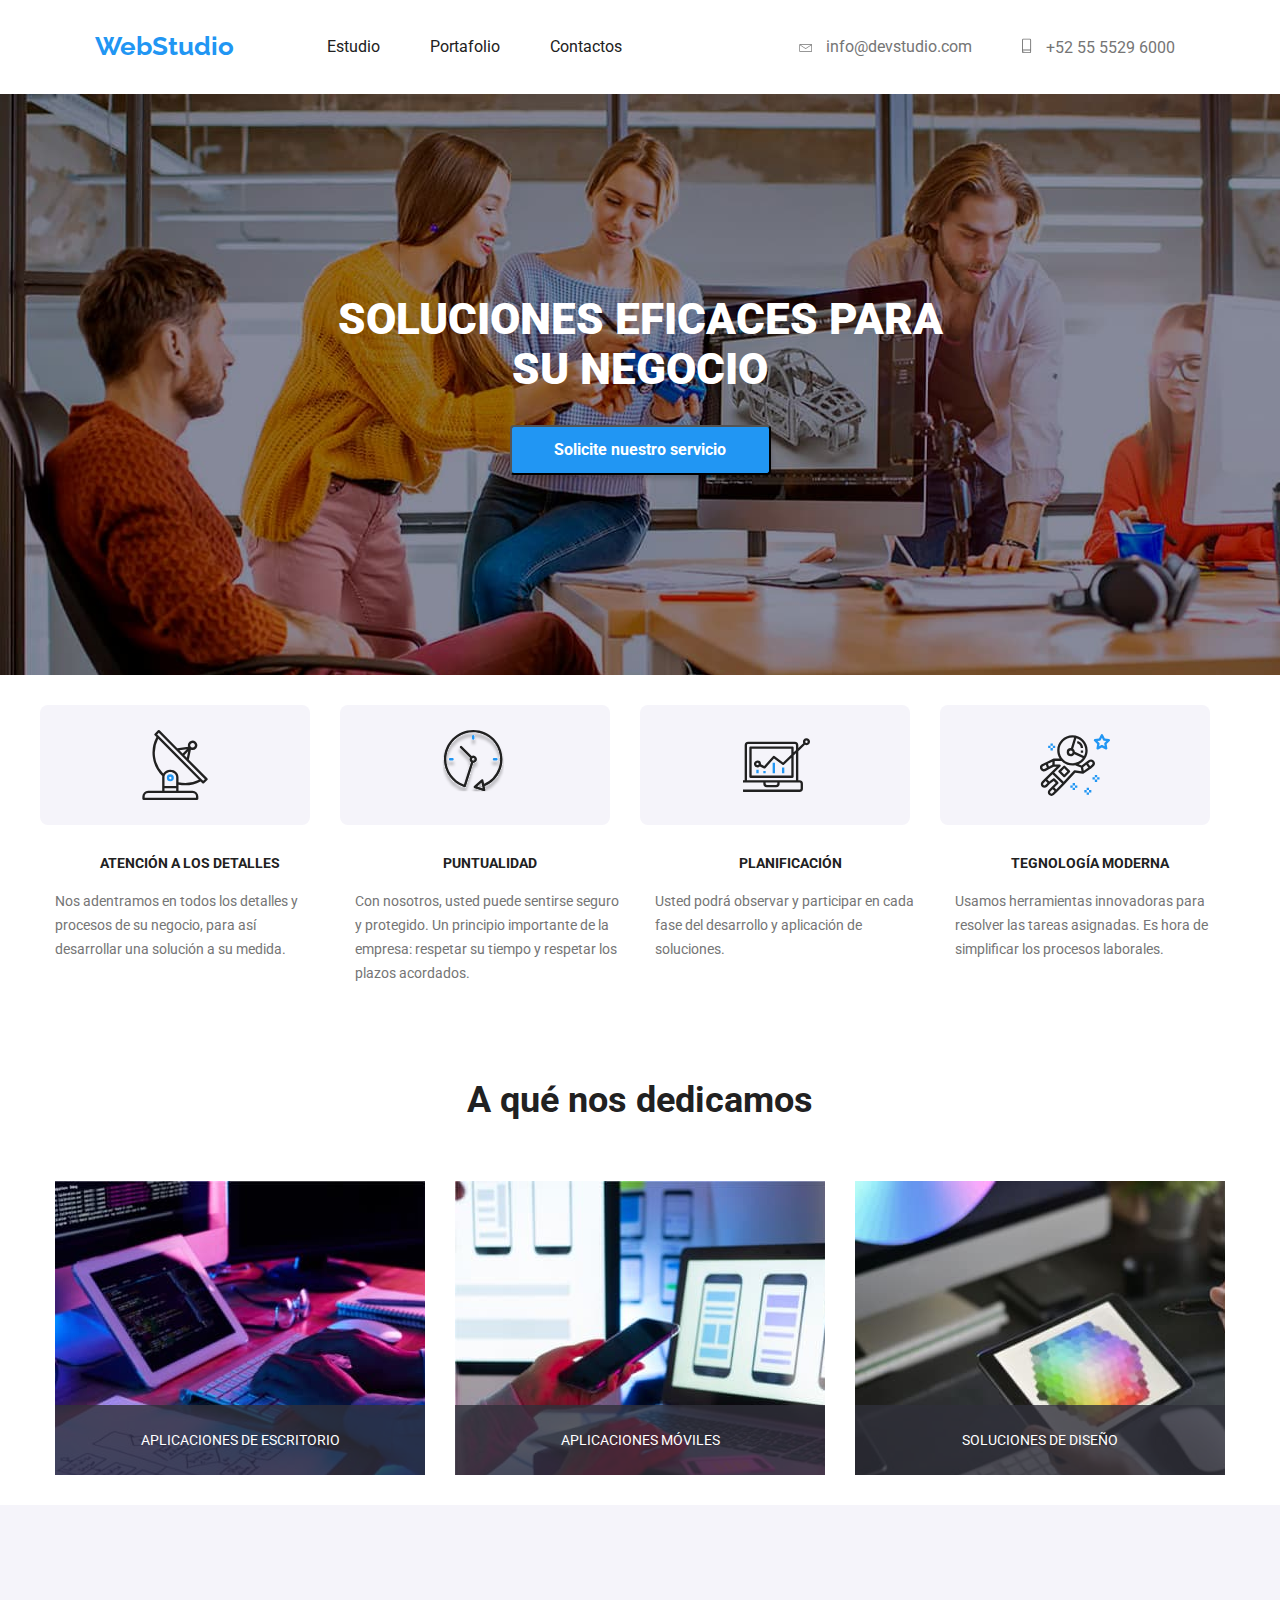
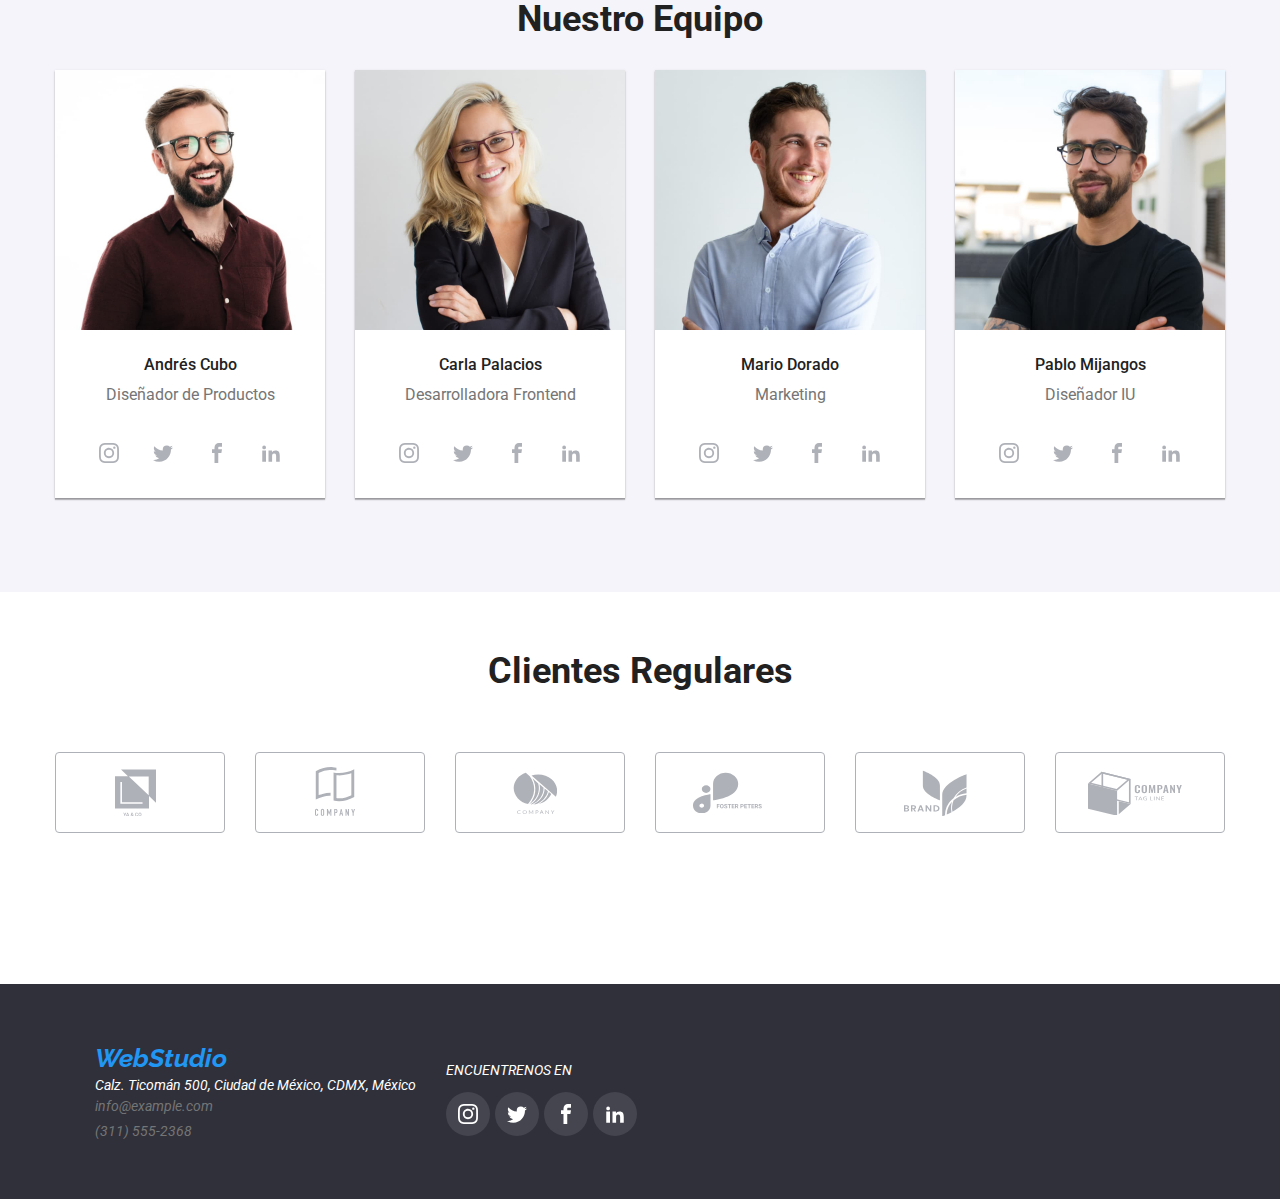
<file: index.html>
<!DOCTYPE html>
<html lang="en">
  <head>
    <meta charset="UTF-8" />
    <meta http-equiv="X-UA-Compatible" content="IE=edge" />
    <meta name="viewport" content="width=device-width, initial-scale=1.0" />
    <title>goit-markup-hw-04</title>
    <link
      rel="stylesheet"
      href="https://cdnjs.cloudflare.com/ajax/libs/modern-normalize/1.0.0/modern-normalize.min.css"
    />
    <link rel="stylesheet" href="./css/styles.css" />
    <link rel="preconnect" href="https://fonts.googleapis.com" />
    <link rel="preconnect" href="https://fonts.gstatic.com" crossorigin />
    <link
      href="https://fonts.googleapis.com/css2?family=Raleway:wght@700&family=Roboto:wght@400;500;700;900&display=swap"
      rel="stylesheet"
    />
  </head>

  <body>
    <div class="container">
      <header>
        <nav>
          <ul class="menu">
            <li>
              <a href="./index.html" class="Logo">WebStudio</a>
            </li>
            <li class="link-list"><a href="" class="link">Estudio</a></li>
            <li class="link-list">
              <a href="./portfolio.html" class="link">Portafolio</a>
            </li>
            <li class="link-list"><a href="" class="link">Contactos</a></li>
          </ul>
        </nav>
        <div class="info">
          <a href="mailto:info@devstudio.com" class="mail-tel link-list">
            <svg class="icon" width="16" height="12">
              <use href="images/icons.svg#envelope"></use>
            </svg>
            info@devstudio.com
          </a>
          <a href="tel:+525555296000" class="mail-tel link-list">
            <svg class="icon" width="10" height="16">
              <use href="images/icons.svg#mobile"></use>
            </svg>
            +52 55 5529 6000</a
          >
        </div>
      </header>
    </div>

    <div class="information">
      <div class="title">
        <h1>SOLUCIONES EFICACES PARA <br />SU NEGOCIO</h1>
        <button type="button" class="button">Solicite nuestro servicio</button>
      </div>
    </div>

    <div class="container">
      <ul class="list">
        <li>
          <div class="icon-info">
            <svg width="70" height="70">
              <use href="images/icons.svg#antena"></use>
            </svg>
          </div>
          <h4>ATENCIÓN A LOS DETALLES</h4>
          <p class="text">
            Nos adentramos en todos los detalles y procesos de su negocio, para
            así desarrollar una solución a su medida.
          </p>
        </li>
        <li>
          <div class="icon-info">
            <svg width="70" height="70">
              <use href="images/icons.svg#clock"></use>
            </svg>
          </div>
          <h4>PUNTUALIDAD</h4>
          <p class="text">
            Con nosotros, usted puede sentirse seguro y protegido. Un principio
            importante de la empresa: respetar su tiempo y respetar los plazos
            acordados.
          </p>
        </li>
        <li>
          <div class="icon-info">
            <svg width="70" height="70">
              <use href="images/icons.svg#diagrama"></use>
            </svg>
          </div>
          <h4>PLANIFICACIÓN</h4>
          <p class="text">
            Usted podrá observar y participar en cada fase del desarrollo y
            aplicación de soluciones.
          </p>
        </li>
        <li>
          <div class="icon-info">
            <svg width="70" height="70">
              <use href="images/icons.svg#astronauta"></use>
            </svg>
          </div>
          <h4>TEGNOLOGÍA MODERNA</h4>
          <p class="text">
            Usamos herramientas innovadoras para resolver las tareas asignadas.
            Es hora de simplificar los procesos laborales.
          </p>
        </li>
      </ul>
    </div>

    <div class="container">
      <h2>A qué nos dedicamos</h2>
      <ul class="list">
        <li class="box one">
          <div class="text-dedi">
            <p>APLICACIONES DE ESCRITORIO</p>
          </div>
        </li>
        <li class="box two">
          <div class="text-dedi">
            <p>APLICACIONES MÓVILES</p>
          </div>
        </li>
        <li class="box three">
          <div class="text-dedi">
            <p>SOLUCIONES DE DISEÑO</p>
          </div>
        </li>
      </ul>
    </div>

    <div class="team-wrap">
      <div class="container">
        <h2>Nuestro Equipo</h2>
        <ul class="list">
          <li class="list-people box-people">
            <figure>
              <img
                src="images/imagen4.jpg"
                alt="Andrés Cubo Diseñador"
                width="270"
              />
              <figcaption>
                <h5>Andrés Cubo</h5>
                <p class="text-face">Diseñador de Productos</p>
              </figcaption>
            </figure>
            <ul class="list">
              <li class="social">
                <a href="" class="social-links">
                  <svg class="social-font" width="20" height="20">
                    <use href="images/icons.svg#instagram"></use>
                  </svg>
                </a>
              </li>
              <li class="social">
                <svg class="social-font" width="20" height="20">
                  <use href="images/icons.svg#twitter"></use>
                </svg>
              </li>
              <li class="social">
                <svg class="social-font" width="20" height="20">
                  <use href="images/icons.svg#facebook"></use>
                </svg>
              </li>
              <li class="social">
                <svg class="social-font" width="20" height="20">
                  <use href="images/icons.svg#linkedin"></use>
                </svg>
              </li>
            </ul>
          </li>
          <li class="list-people box-people">
            <figure>
              <img
                src="images/imagen5.jpg"
                alt="Carla Palacios Desarrolladora"
                width="270"
              />
              <figcaption>
                <h5>Carla Palacios</h5>
                <p class="text-face">Desarrolladora Frontend</p>
              </figcaption>
            </figure>
            <ul class="list">
              <li class="social">
                <a href="" class="social-links">
                  <svg class="social-font" width="20" height="20">
                    <use href="images/icons.svg#instagram"></use>
                  </svg>
                </a>
              </li>
              <li class="social">
                <svg class="social-font" width="20" height="20">
                  <use href="images/icons.svg#twitter"></use>
                </svg>
              </li>
              <li class="social">
                <svg class="social-font" width="20" height="20">
                  <use href="images/icons.svg#facebook"></use>
                </svg>
              </li>
              <li class="social">
                <svg class="social-font" width="20" height="20">
                  <use href="images/icons.svg#linkedin"></use>
                </svg>
              </li>
            </ul>
          </li>
          <li class="list-people box-people">
            <figure>
              <img
                src="images/imagen6.jpg"
                alt="Mario Dorado Marketing"
                width="270"
              />
              <figcaption>
                <h5>Mario Dorado</h5>
                <p class="text-face">Marketing</p>
              </figcaption>
            </figure>
            <ul class="list">
              <li class="social">
                <a href="" class="social-links">
                  <svg class="social-font" width="20" height="20">
                    <use href="images/icons.svg#instagram"></use>
                  </svg>
                </a>
              </li>
              <li class="social">
                <svg class="social-font" width="20" height="20">
                  <use href="images/icons.svg#twitter"></use>
                </svg>
              </li>
              <li class="social">
                <svg class="social-font" width="20" height="20">
                  <use href="images/icons.svg#facebook"></use>
                </svg>
              </li>
              <li class="social">
                <svg class="social-font" width="20" height="20">
                  <use href="images/icons.svg#linkedin"></use>
                </svg>
              </li>
            </ul>
          </li>
          <li class="list-people box-people">
            <figure>
              <img
                src="images/imagen7.jpg"
                alt="Pablo Mijangos Diseñador"
                width="270"
              />
              <figcaption>
                <h5>Pablo Mijangos</h5>
                <p class="text-face">Diseñador IU</p>
              </figcaption>
            </figure>
            <ul class="list">
              <li class="social">
                <a href="" class="social-links">
                  <svg class="social-font" width="20" height="20">
                    <use href="images/icons.svg#instagram"></use>
                  </svg>
                </a>
              </li>
              <li class="social">
                <svg class="social-font" width="20" height="20">
                  <use href="images/icons.svg#twitter"></use>
                </svg>
              </li>
              <li class="social">
                <svg class="social-font" width="20" height="20">
                  <use href="images/icons.svg#facebook"></use>
                </svg>
              </li>
              <li class="social">
                <svg class="social-font" width="20" height="20">
                  <use href="images/icons.svg#linkedin"></use>
                </svg>
              </li>
            </ul>
          </li>
        </ul>
      </div>
    </div>

    <div class="container client-reg">
      <h2 class="client">Clientes Regulares</h2>
      <ul class="list">
        <li>
          <a href="" class="companies-icon">
            <svg class="icon" width="41" height="47">
              <use href="images/icons.svg#ya-co"></use>
            </svg>
          </a>
        </li>
        <li>
          <a href="" class="companies-icon">
            <svg class="icon" width="40" height="52">
              <use href="images/icons.svg#company"></use>
            </svg>
          </a>
        </li>
        <li>
          <a href="" class="companies-icon">
            <svg class="icon" width="44" height="42">
              <use href="images/icons.svg#company-circle"></use>
            </svg>
          </a>
        </li>
        <li>
          <a href="" class="companies-icon">
            <svg class="icon" width="85" height="41">
              <use href="images/icons.svg#foster"></use>
            </svg>
          </a>
        </li>
        <li>
          <a href="" class="companies-icon">
            <svg class="icon" width="63" height="46">
              <use href="images/icons.svg#brand"></use>
            </svg>
          </a>
        </li>
        <li>
          <a href="" class="companies-icon">
            <svg class="icon" width="94" height="44">
              <use href="images/icons.svg#company-tag"></use>
            </svg>
          </a>
        </li>
      </ul>
    </div>

    <footer>
      <address class="container list-footer">
        <ul>
          <li>
            <a
              href="https://landres252.github.io/goit-markup-hw-01/"
              class="Logo"
              >WebStudio</a
            >
          </li>
          <li>
            <a class="address"
              >Calz. Ticomán 500, Ciudad de México, CDMX, México</a
            >
          </li>
          <li>
            <a href="mailto:info@example.com" class="mail-tel"
              >info@example.com</a
            >
          </li>
          <li class="tel">
            <a href="tel:+13115552368" class="mail-tel">(311) 555-2368</a>
          </li>
        </ul>
        <div class="find-footer">
          <p class="find">ENCUENTRENOS EN</p>
          <ul class="list">
            <li class="social-footer">
              <a href="" class="social-links">
                <svg class="social-font-footer" width="20" height="20">
                  <use href="images/icons.svg#instagram"></use>
                </svg>
              </a>
            </li>
            <li class="social-footer">
              <svg class="social-font-footer" width="20" height="20">
                <use href="images/icons.svg#twitter"></use>
              </svg>
            </li>
            <li class="social-footer">
              <svg class="social-font-footer" width="20" height="20">
                <use href="images/icons.svg#facebook"></use>
              </svg>
            </li>
            <li class="social-footer">
              <svg class="social-font-footer" width="20" height="20">
                <use href="images/icons.svg#linkedin"></use>
              </svg>
            </li>
          </ul>
        </div>
      </address>
    </footer>
  </body>
</html>
</file>
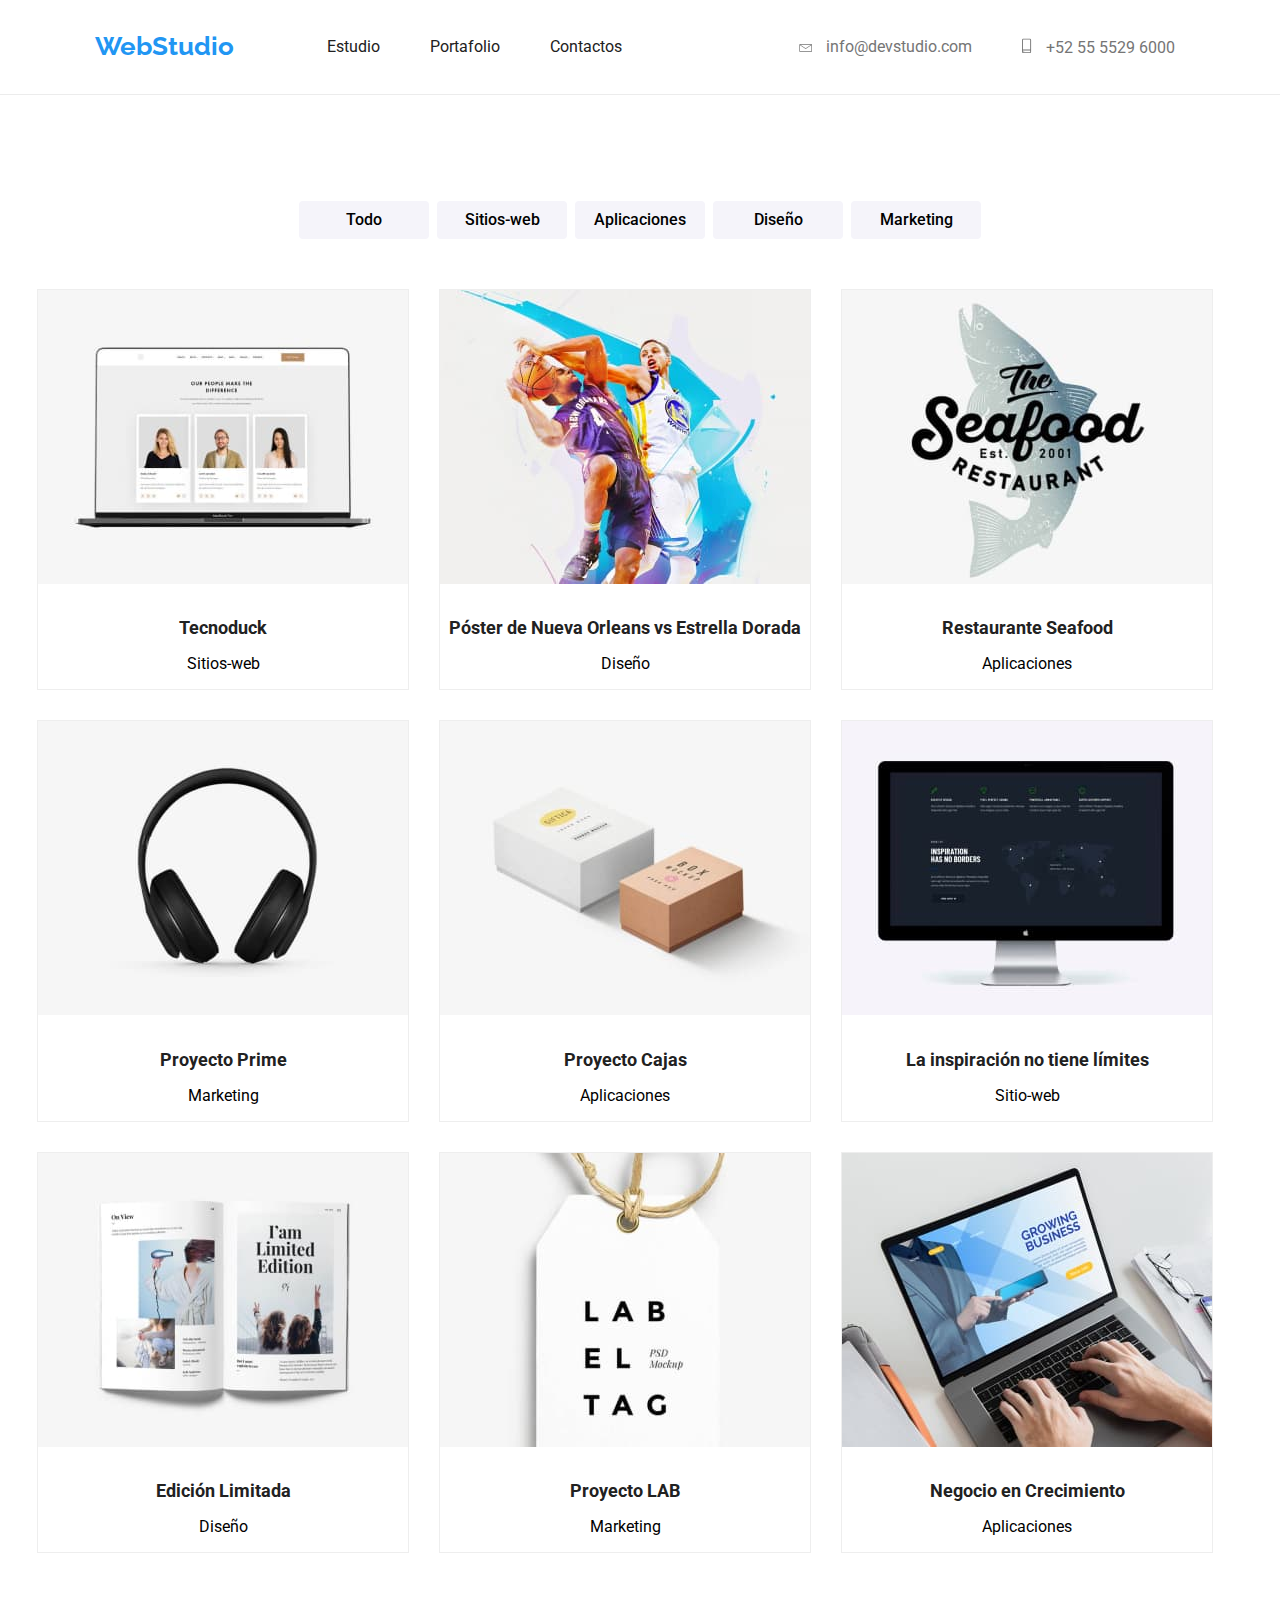
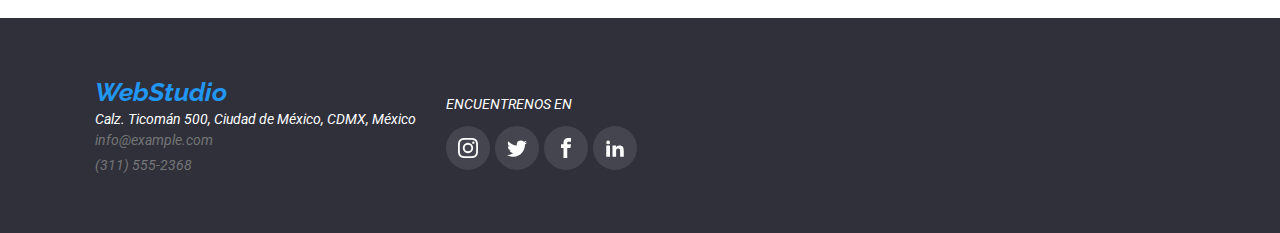
<file: portfolio.html>
<!DOCTYPE html>
<html lang="en">
  <head>
    <meta charset="UTF-8" />
    <meta http-equiv="X-UA-Compatible" content="IE=edge" />
    <meta name="viewport" content="width=device-width, initial-scale=1.0" />
    <title>Portafolio</title>
    <link
      rel="stylesheet"
      href="https://cdnjs.cloudflare.com/ajax/libs/modern-normalize/1.0.0/modern-normalize.min.css"
    />
    <link rel="stylesheet" href="./css/styles.css" />
    <link rel="preconnect" href="https://fonts.googleapis.com" />
    <link rel="preconnect" href="https://fonts.gstatic.com" crossorigin />
    <link
      href="https://fonts.googleapis.com/css2?family=Raleway:wght@700&family=Roboto:wght@400;500;700;900&display=swap"
      rel="stylesheet"
    />
  </head>
  <body>
    <div class="container">
      <header>
        <nav>
          <ul class="menu">
            <li>
              <a href="./index.html" class="Logo">WebStudio</a>
            </li>
            <li class="link-list"><a href="" class="link">Estudio</a></li>
            <li class="link-list">
              <a href="./portfolio.html" class="link">Portafolio</a>
            </li>
            <li class="link-list"><a href="" class="link">Contactos</a></li>
          </ul>
        </nav>
        <div class="info">
          <a href="mailto:info@devstudio.com" class="mail-tel link-list">
            <svg class="icon" width="16" height="12">
              <use href="images/icons.svg#envelope"></use>
            </svg>
            info@devstudio.com
          </a>
          <a href="tel:+525555296000" class="mail-tel link-list">
            <svg class="icon" width="10" height="16">
              <use href="images/icons.svg#mobile"></use>
            </svg>
            +52 55 5529 6000</a
          >
        </div>
      </header>
    </div>
    <div class="border">
      <div class="container buttons">
        <button type="button" class="button-portfolio">Todo</button>
        <button type="button" class="button-portfolio">Sitios-web</button>
        <button type="button" class="button-portfolio">Aplicaciones</button>
        <button type="button" class="button-portfolio">Diseño</button>
        <button type="button" class="button-portfolio">Marketing</button>
      </div>

      <div class="container-2 images-portfolio">
        <ul class="list">
          <li>
            <a>
              <div class="marginal">
                <img src="./images/ima1.jpg" alt="Sitios-web" width="370" />
                <h5 class="text-names">Tecnoduck</h5>
                <p class="text-descriptions">Sitios-web</p>
              </div>
            </a>
          </li>
          <li>
            <a>
              <div class="marginal">
                <img
                  src="./images/ima2.jpg"
                  alt="Poster-Nueva-Orleans"
                  width="370"
                />
                <h5 class="text-names">
                  Póster de Nueva Orleans vs Estrella Dorada
                </h5>
                <p>Diseño</p>
              </div>
            </a>
          </li>
          <li>
            <a>
              <div class="marginal">
                <img
                  src="./images/ima3.jpg"
                  alt="Restaurante-marino"
                  width="370"
                />
                <h5 class="text-names">Restaurante Seafood</h5>
                <p>Aplicaciones</p>
              </div>
            </a>
          </li>
          <li>
            <a>
              <div class="marginal">
                <img src="./images/ima4.jpg" alt="Audifonos" width="370" />
                <h5 class="text-names">Proyecto Prime</h5>
                <p>Marketing</p>
              </div>
            </a>
          </li>
          <li>
            <a>
              <div class="marginal">
                <img src="./images/ima5.jpg" alt="Dos-Cajas" width="370" />
                <h5 class="text-names">Proyecto Cajas</h5>
                <p>Aplicaciones</p>
              </div>
            </a>
          </li>
          <li>
            <a>
              <div class="marginal">
                <img
                  src="./images/ima6.jpg"
                  alt="Pantalla-inspiración"
                  width="370"
                />
                <h5 class="text-names">La inspiración no tiene límites</h5>
                <p>Sitio-web</p>
              </div>
            </a>
          </li>
          <li>
            <a>
              <div class="marginal">
                <img
                  src="./images/ima7.jpg"
                  alt="Libro-Edición-Limitada"
                  width="370"
                />
                <h5 class="text-names">Edición Limitada</h5>
                <p>Diseño</p>
              </div>
            </a>
          </li>
          <li>
            <a>
              <div class="marginal">
                <img src="./images/ima8.jpg" alt="Label" width="370" />
                <h5 class="text-names">Proyecto LAB</h5>
                <p>Marketing</p>
              </div>
            </a>
          </li>
          <li>
            <a>
              <div class="marginal">
                <img src="./images/ima9.jpg" alt="Laptop-negocio" width="370" />
                <h5 class="text-names">Negocio en Crecimiento</h5>
                <p>Aplicaciones</p>
              </div>
            </a>
          </li>
        </ul>
      </div>
    </div>

    <footer>
      <address class="container list-footer">
        <ul>
          <li>
            <a
              href="https://landres252.github.io/goit-markup-hw-01/"
              class="Logo"
              >WebStudio</a
            >
          </li>
          <li>
            <a class="address"
              >Calz. Ticomán 500, Ciudad de México, CDMX, México</a
            >
          </li>
          <li>
            <a href="mailto:info@example.com" class="mail-tel"
              >info@example.com</a
            >
          </li>
          <li class="tel">
            <a href="tel:+13115552368" class="mail-tel">(311) 555-2368</a>
          </li>
        </ul>
        <div class="find-footer">
          <p class="find">ENCUENTRENOS EN</p>
          <ul class="list">
            <li class="social-footer">
              <a href="" class="social-links">
                <svg class="social-font-footer" width="20" height="20">
                  <use href="images/icons.svg#instagram"></use>
                </svg>
              </a>
            </li>
            <li class="social-footer">
              <svg class="social-font-footer" width="20" height="20">
                <use href="images/icons.svg#twitter"></use>
              </svg>
            </li>
            <li class="social-footer">
              <svg class="social-font-footer" width="20" height="20">
                <use href="images/icons.svg#facebook"></use>
              </svg>
            </li>
            <li class="social-footer">
              <svg class="social-font-footer" width="20" height="20">
                <use href="images/icons.svg#linkedin"></use>
              </svg>
            </li>
          </ul>
        </div>
      </address>
    </footer>
  </body>
</html>
</file>
<file: css/styles.css>
:root {
    --brand-color: #2196F3;
    --background-color: #2F303A;
}
.icon {
    margin-right: 10px;
    fill: currentColor;
}
.social-font {
    fill: #AFB1B8;
   }
.social-links{
    width: 20px;
    height: 20px;
}
.social{
    width: 44px;
    height: 44px;
    border-radius: 50%;
    color: #afb1b8;
    display: flex;
    align-items: center;
    justify-content: center;
    margin-left: 5px;
    margin-right: 5px;
    }
.social:hover, .social:focus {
    color: #afb1b8;
    background-color: var(--brand-color);
    cursor: pointer;
}

.icon-info {
    width: 270px;
    height: 120px;
    border: none;
    border-radius: 8px;
    background-color: #F5F4FA;
    display: flex;
    align-items: center;
    justify-content: center;
    margin-top: 30px;
    margin-bottom: 30px;
}
body {
    font-family: 'Roboto', sans-serif;
}
.Logo {
    font-family: 'Raleway', sans-serif;
    color: var(--brand-color);
    font-weight: 700;
    font-size: 26px;
    text-decoration: none;
    margin-right: 93px;
}
.link:hover, .link:focus {
    color: var(--brand-color);
    cursor: pointer;
}
.link {
    color: #212121;
    text-decoration: none;
}
.link-list {
    margin-top: auto;
    margin-bottom: auto;
    margin-right: 50px;
    margin-left: 0px;
}
.mail-tel:hover {
    color: var(--brand-color);
    cursor: pointer;
}
.mail-tel {
    color: #757575;
    text-decoration: none;
}
.information {
    color: #FFFFFF;
    background-image: url(../images/Fondo.jpg);
    background-repeat: no-repeat;
    background-size: 1600px 600px;
    box-sizing: border-box;
    width: 100%;
    text-align: center;
    padding-top: 200px;
    padding-bottom: 200px;
}
h1 {
    margin: 0; 
    font-size: 44px;
    font-weight: 900;
}
.button {
    background-color: var(--brand-color);
    color: #FFFFFF;
    font-size: 16px;
    font-weight: 700;
    cursor: pointer;
    line-height: 188%;
    margin-top: 30px;
    box-shadow: 0px 4px 4px rgba(0, 0, 0, 0.15);
    border-radius: 4px;
    width: 261px;
    height: 50px;
}
h4 {
    color: #212121;
    font-size: 14px;
    font-weight: 700;
}
h2 {
    color: #212121;
    font-size: 36px;
    font-weight: 700;
    text-align: center;
    margin-top: 0px;
}
.text   {
    color: #757575;
    font-size: 14px;
    line-height: 171%;
    text-align: left;
    margin-right: 15px;
    margin-left: 15px;
    width: 270px;
    margin-bottom: 94px;
}
h5 {
    color: #212121;
    font-size: 16px;
    font-weight: 500;
    margin-bottom: 10px;
}
.text-face {
    font-size: 16px;
    color: #757575;
    margin-bottom: 30px;
}
footer {
    background-color: var(--background-color);
    font-size: 14px;
    box-sizing: border-box;
    }
.address {
    color: #FFFFFF;
    line-height: 171%;
    }
.find {
    color: #FFFFFF;
    font-size: 14px;
    font-weight: 700px;
}
.find-footer {
    display: flex;
    margin-left: 30px;
    flex-direction: column;
    justify-content: center;

}
.button-portfolio {
    background-color: #F5F4FA;
    font-weight: 500;
    font-size: 16px;
    cursor: pointer;
    margin-left: 4px;
    margin-right: 4px;
    border-radius: 4px;
    border: none;
    height: 38px;
    width: 130px;
}
.button-portfolio:hover, .button-portfolio:focus {
    background-color: var(--brand-color);
    color: #FFFFFF;
    cursor: pointer;
}
.text-names {
    font-weight: 700;
    font-size: 18px;
}
.text-description {
    color: #757575;
    font-size: 16px;
}
.team-wrap {
    background-color: #F5F4FA;
    text-align: center;
    box-sizing: border-box;
    padding-top: 94px;
    padding-bottom: 94px;
}
.list {
    display: flex;
    list-style: none;
    text-align: center;
    justify-content: center;
    padding: 0;
    margin: 0;
}
.list-footer {
    list-style: none;
}
ul {
    margin: 0px;
}
.list-index {
    list-style: none;
    padding-top: 60px;
    padding-bottom: 60px;
    display: flex;
    flex-direction: column;
}
.list-footer > ul {
    list-style: none;
    padding-top: 60px;
    padding-bottom: 60px;
}
.list-footer {
    display: flex;
}
.menu, .info{
    display: flex;
    list-style: none;
    text-align: center;
}
header {
    display: flex;
    justify-content: space-between;
}
.info, .menu {
    margin-top: 32px;
    margin-bottom: 32px;

}
.container{
    width: 1200px;
    padding-left: 15px;
    padding-right: 15px;
    margin-left: auto;
    margin-right: auto;
    }
.container-2 {
    width: 100%;
    padding-left: 15px;
    padding-right: 15px;
    margin-left: auto;
    margin-right: auto;
    display: flex;
    justify-content: center;
        }

.title  {
    box-sizing: border-box;
    width: 100%;
}
.img {
    position: relative;
    margin-left: 15px;
    margin-right: 15px;
    padding-top: 55px;
    padding-bottom: 94px;
}
.list-people {
    background-color: #FFFFFF;
    width: 270px;
    margin-left: 15px;
    margin-right: 15px;
    align-items: center;
    line-height: 0.84;
}
.box-people {
    width: 270px;
    height: 428px;
    box-shadow: 0px 1px 3px rgba(0, 0, 0, 0.12), 0px 1px 1px rgba(0, 0, 0, 0.14), 0px 2px 1px rgba(0, 0, 0, 0.2);
}
figure {
    padding: 0px;
    margin: 0px;
}

.images-portfolio > .list {
    display: flex;
    flex-wrap: wrap;
    width: 100%;
    padding-top: 0px;
    margin-bottom: 50px;
}
.marginal {
    margin-top: 15px;
    margin-right: 30px;
    margin-bottom: 15px;
    border: 1px solid #EEEEEE;
}
.marginal:hover, .marginal:focus{
    border: 1px solid #EEEEEE;
    box-shadow: 0px 1px 1px rgba(0, 0, 0, 0.12), 0px 4px 4px rgba(0, 0, 0, 0.06), 1px 4px 6px rgba(0, 0, 0, 0.16);
    cursor: pointer;
}

.buttons {
    display: flex;
    justify-content: center;
    margin-top: 106px;
    margin-bottom: 35px;
}
.social-media >li {
    margin-right: 10px;
    margin-top: 20px;
}

.box {
    width: 370px;
    height: 294px;
    border: none;
    margin-top: 30px;
    margin-bottom: 30px;
    display: flex;
    justify-content: flex-start;
    align-items: flex-end;
    margin-left: 15px;
    margin-right: 15px;
    }
.one {
    background-image: url(../images/imagen1.jpg);
    background-repeat: no-repeat;
}
.two {
    background-image: url(../images/imagen2.jpg);
    background-repeat: no-repeat;
}
.three {
    background-image: url(../images/imagen3.jpg);
    background-repeat: no-repeat;
}
.text-dedi {
    width: 370px;
    height: 70px;
    background: rgba(47, 48, 58, 0.8);
    color: white;
    font-size: 14px;
    font-weight: 700px;
    display: flex;
    justify-content: center;
    align-items: center;
}
.client>h2 {
    font-weight: 700px;
    font-size: 36px;
    margin-bottom: 0px;
}
.client-reg {
    padding-top: 59px;
    padding-bottom: 151px;
}
.companies-icon{
    display: flex;
    align-items: center;
    justify-content: center;
    width: 170px;
    height: 81px;
    border: 1px solid #AFB1B8;
    border-radius: 4px;
    color: #AFB1B8;
    margin-left: 15px;
    margin-right: 15px;
    margin-top: 30px;
}
.companies-icon:hover, .companies-icon:focus {
    color: #2196F3;
    border: 1px solid #2196F3;
    cursor: pointer;
}
.tel {
    margin-top: 9px;
}
.social-footer {
    width: 44px;
    height: 44px;
    border-radius: 50%;
    color: #FFFFFF;
    background: rgba(255, 255, 255, 0.1);
    display: flex;
    align-items: center;
    justify-content: center;
    margin-left: 0px;
    margin-right: 5px;
}
.border {
    border-top: 1px solid #ECECEC;
}
.social-footer:hover, .soscial-footer:focus {
    color: #afb1b8;
    background-color: var(--brand-color);
    cursor: pointer;
}

.social-font-footer {
    fill: #FFFFFF;
}
</file>
